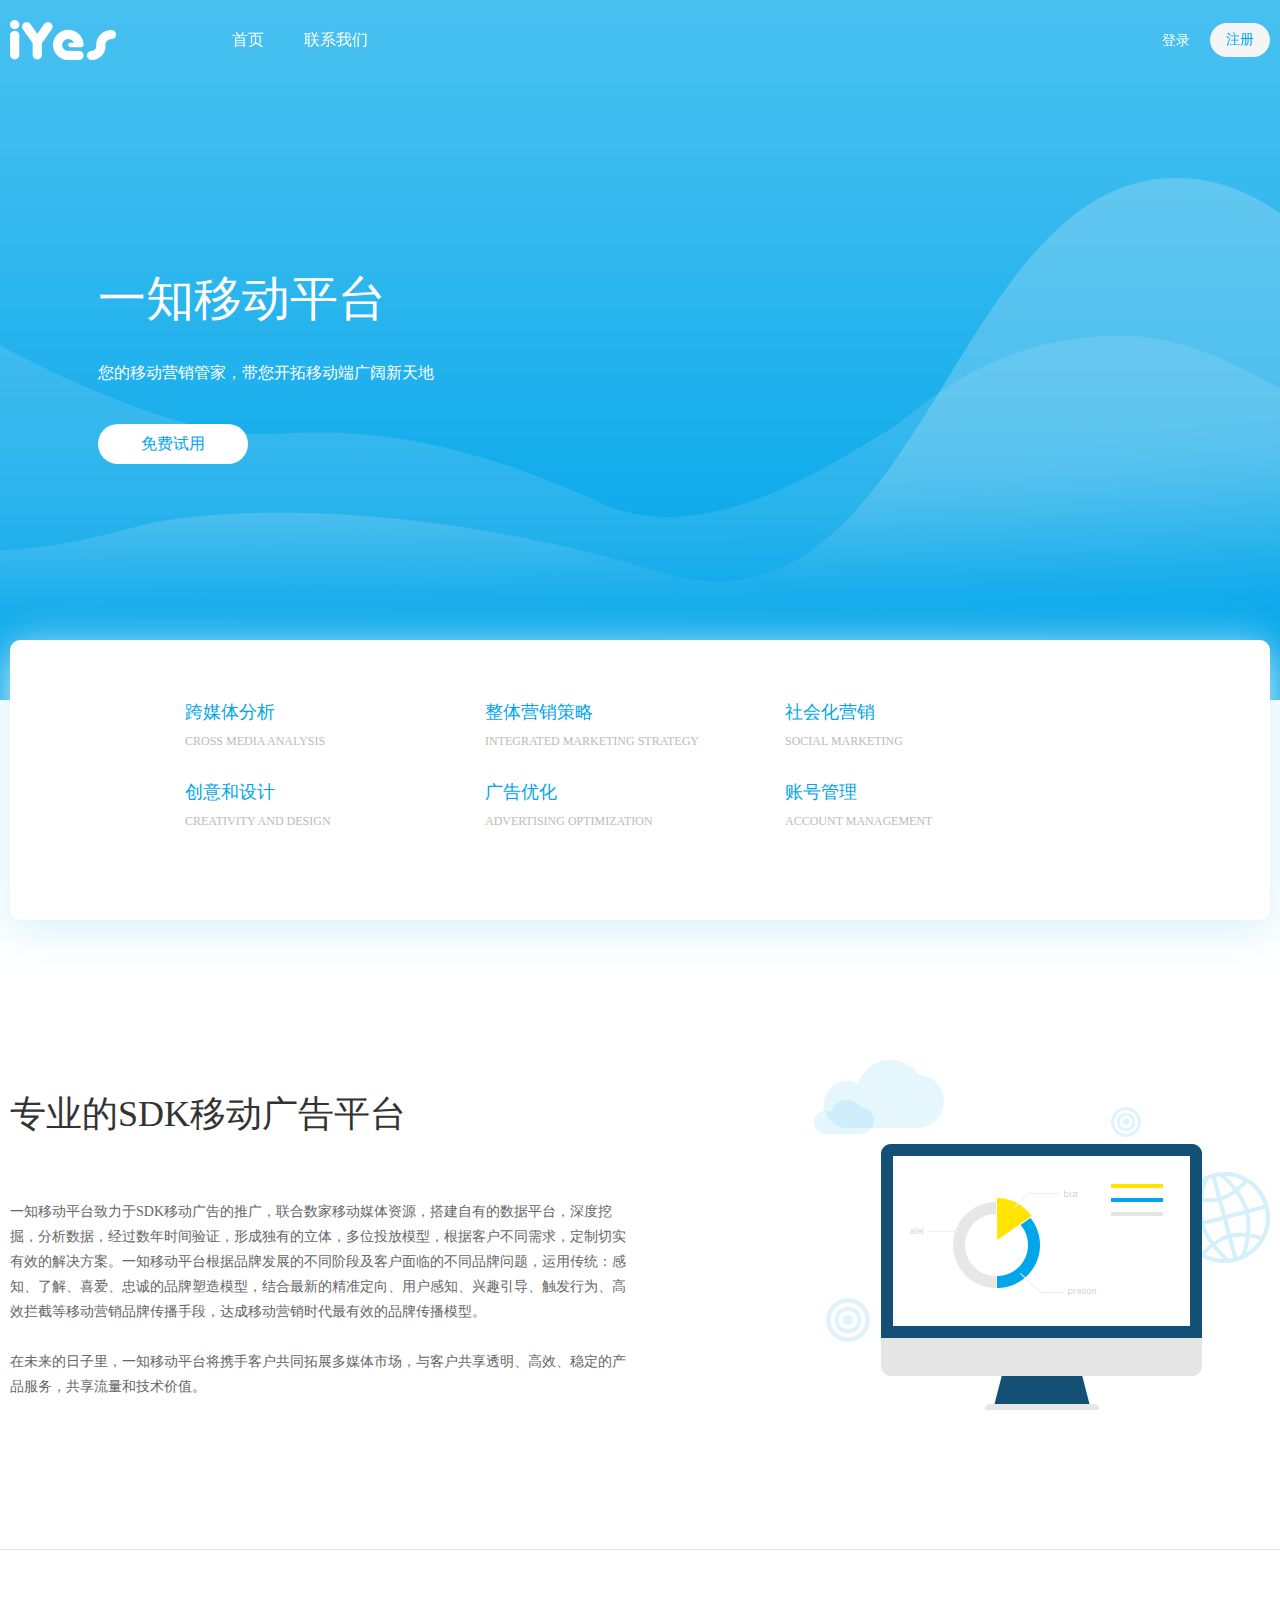
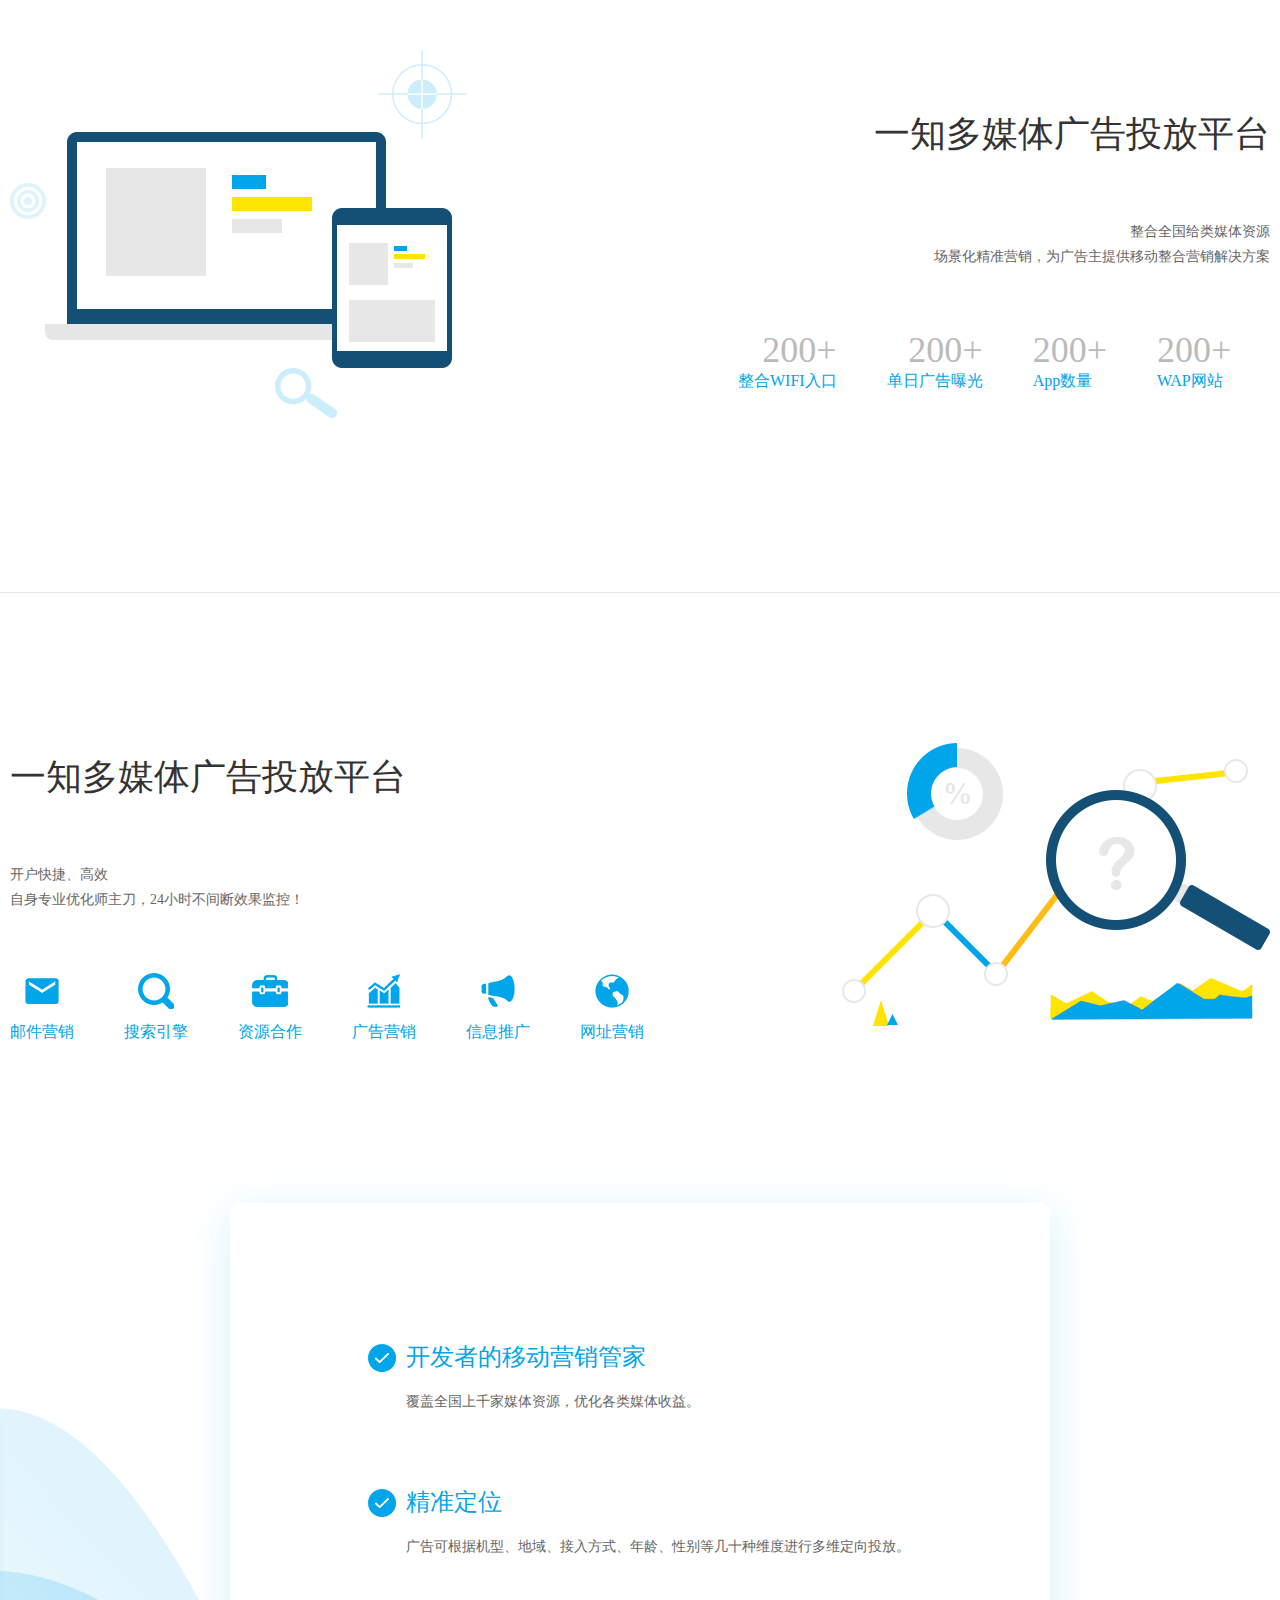
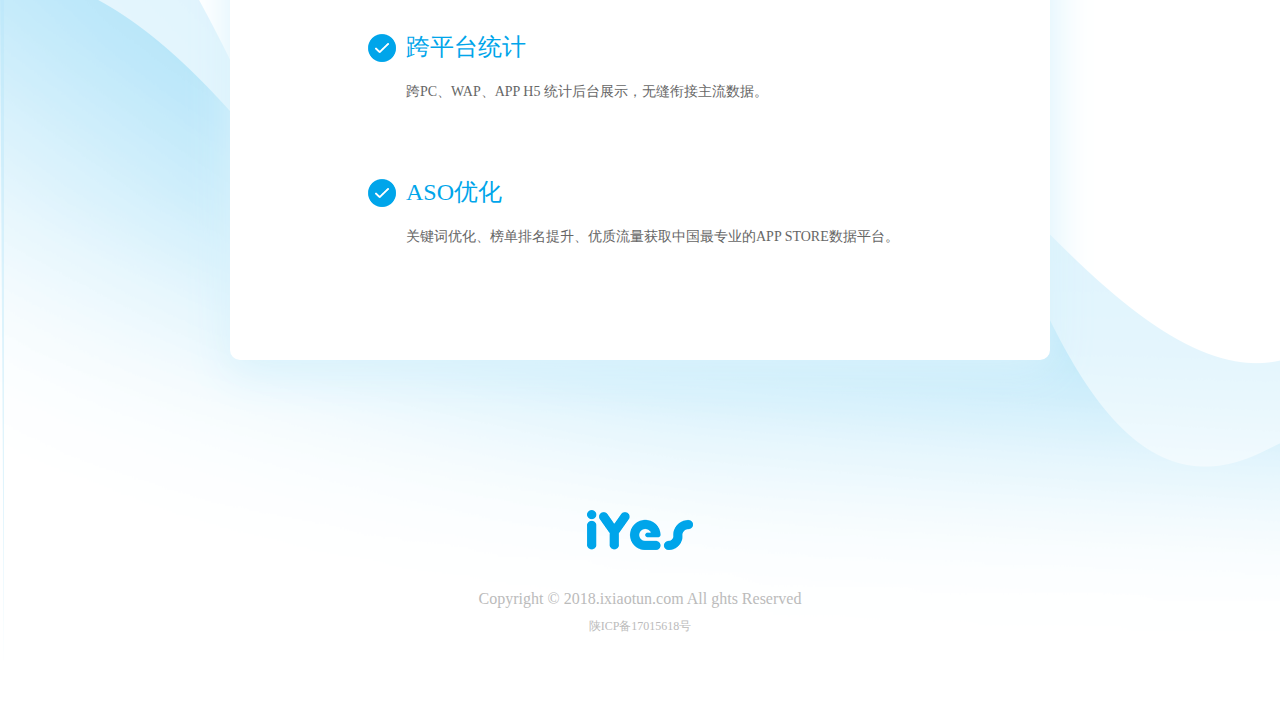
<file: index.html>
<!doctype html>
<html lang="en">
<head>
    <meta charset="UTF-8">
    <meta name="viewport"
          content="width=device-width, user-scalable=no, initial-scale=1.0, maximum-scale=1.0, minimum-scale=1.0">
    <meta http-equiv="X-UA-Compatible" content="ie=edge">
    <link rel="stylesheet" href="css/public.css">
    <link rel="stylesheet" href="css/index.css">
    <script src="js/jquery-3.2.1.min.js"></script>
    <script src="js/index.js"></script>
    <title>一知平台</title>
</head>
<body>
<div class="all">
    <!--导航栏-->
    <div class="nav">
        <div class="nav_all">
            <a href="index.html"><img src="images/logo_wihte.png" alt="" class="white">
                <img src="images/logo_blue.png" alt="" class="blue" style="display:none"></a>
            <ul class="ul_nav">
                <li><a href="index.html">首页</a></li>
                <li><a href="contact.html">联系我们</a></li>
            </ul>
            <ul class="ul_login">
                <li><a href="login.html">登录</a></li>
                <li><a href="register.html" class="a_regis">注册</a></li>
            </ul>
        </div>
    </div>

    <!--banner-->
    <div class="index_banner">
        <div class="banner">
            <span>一知移动平台</span>
            <em>您的移动营销管家，带您开拓移动端广阔新天地</em>
            <a href="login.html">免费试用</a>
        </div>
    </div>
    <div class="posit_six">
        <ul>
            <li><span>跨媒体分析</span><i>CROSS MEDIA ANALYSIS</i></li>
            <li><span>整体营销策略</span><i>INTEGRATED MARKETING STRATEGY</i></li>
            <li><span>社会化营销</span><i>SOCIAL MARKETING</i></li>
            <li><span>创意和设计</span><i>CREATIVITY AND DESIGN</i></li>
            <li><span>广告优化</span><i>ADVERTISING OPTIMIZATION</i></li>
            <li><span>账号管理</span><i>ACCOUNT MANAGEMENT</i></li>
        </ul>
    </div>
    <div class="index_con">
        <div class="index_con_one">
            <div class="one_left">
                <span>专业的SDK移动广告平台</span>
                <p>
                    一知移动平台致力于SDK移动广告的推广，联合数家移动媒体资源，搭建自有的数据平台，深度挖掘，分析数据，经过数年时间验证，形成独有的立体，多位投放模型，根据客户不同需求，定制切实有效的解决方案。一知移动平台根据品牌发展的不同阶段及客户面临的不同品牌问题，运用传统：感知、了解、喜爱、忠诚的品牌塑造模型，结合最新的精准定向、用户感知、兴趣引导、触发行为、高效拦截等移动营销品牌传播手段，达成移动营销时代最有效的品牌传播模型。
                    <br>
                    <br>
                    在未来的日子里，一知移动平台将携手客户共同拓展多媒体市场，与客户共享透明、高效、稳定的产品服务，共享流量和技术价值。
                </p>
            </div>
            <div class="one_right">
                <img src="images/img1.png" alt="">
            </div>
        </div>

        <div class="index_co">
            <div class="index_con_two">
                <div class="two_left">
                    <img src="images/img2.png" alt="">
                </div>
                <div class="two_right">
                    <span>一知多媒体广告投放平台</span>
                    <p>整合全国给类媒体资源
                        <br>
                        场景化精准营销，为广告主提供移动整合营销解决方案
                    </p>
                    <ul>
                        <li><span>200+</span><i>整合WIFI入口</i></li>
                        <li><span>200+</span><i>单日广告曝光</i></li>
                        <li><span>200+</span><i>App数量</i></li>
                        <li><span>200+</span><i>WAP网站</i></li>
                    </ul>
                </div>
            </div>
        </div>
        <div class="index_con_three">
            <div class="three_left">
                <span>一知多媒体广告投放平台</span>
                <p>开户快捷、高效
                    <br>
                    自身专业优化师主刀，24小时不间断效果监控！
                </p>
                <ul>
                    <li><span><img src="images/img3_left_icon1.png" alt=""></span><i>邮件营销</i></li>
                    <li><span><img src="images/img3_left_icon2.png" alt=""></span><i>搜索引擎</i></li>
                    <li><span><img src="images/img3_left_icon3.png" alt=""></span><i>资源合作</i></li>
                    <li><span><img src="images/img3_left_icon4.png" alt=""></span><i>广告营销</i></li>
                    <li><span><img src="images/img3_left_icon5.png" alt=""></span><i>信息推广</i></li>
                    <li><span><img src="images/img3_left_icon6.png" alt=""></span><i>网址营销</i></li>
                </ul>
            </div>
            <div class="three_right">
                <img src="images/img3.png" alt="">
            </div>
        </div>


    </div>

    <div class="footer">
        <div class="four">
            <ul>
                <li>
                    <img src="images/icon_pass.png" alt="">
                    <div class="con">
                        <em>开发者的移动营销管家</em>
                        <i>覆盖全国上千家媒体资源，优化各类媒体收益。</i>
                    </div>
                </li>
                <li>
                    <img src="images/icon_pass.png" alt="">
                    <div class="con">
                        <em>精准定位</em>
                        <i>广告可根据机型、地域、接入方式、年龄、性别等几十种维度进行多维定向投放。</i>
                    </div>
                </li>
                <li>
                    <img src="images/icon_pass.png" alt="">
                    <div class="con">
                        <em>跨平台统计</em>
                        <i>跨PC、WAP、APP H5 统计后台展示，无缝衔接主流数据。</i>
                    </div>
                </li>
                <li>
                    <img src="images/icon_pass.png" alt="">
                    <div class="con">
                        <em>ASO优化</em>
                        <i>关键词优化、榜单排名提升、优质流量获取中国最专业的APP STORE数据平台。</i>
                    </div>
                </li>
            </ul>
        </div>
        <img src="images/logo_blue.png" alt="" class="foot_logo">
        <em class="foot_em">Copyright © 2018.ixiaotun.com All ghts Reserved </em>
        <span class="foot_span"> 陕ICP备17015618号</span>


    </div>

</div>
</body>
</html>
</file>
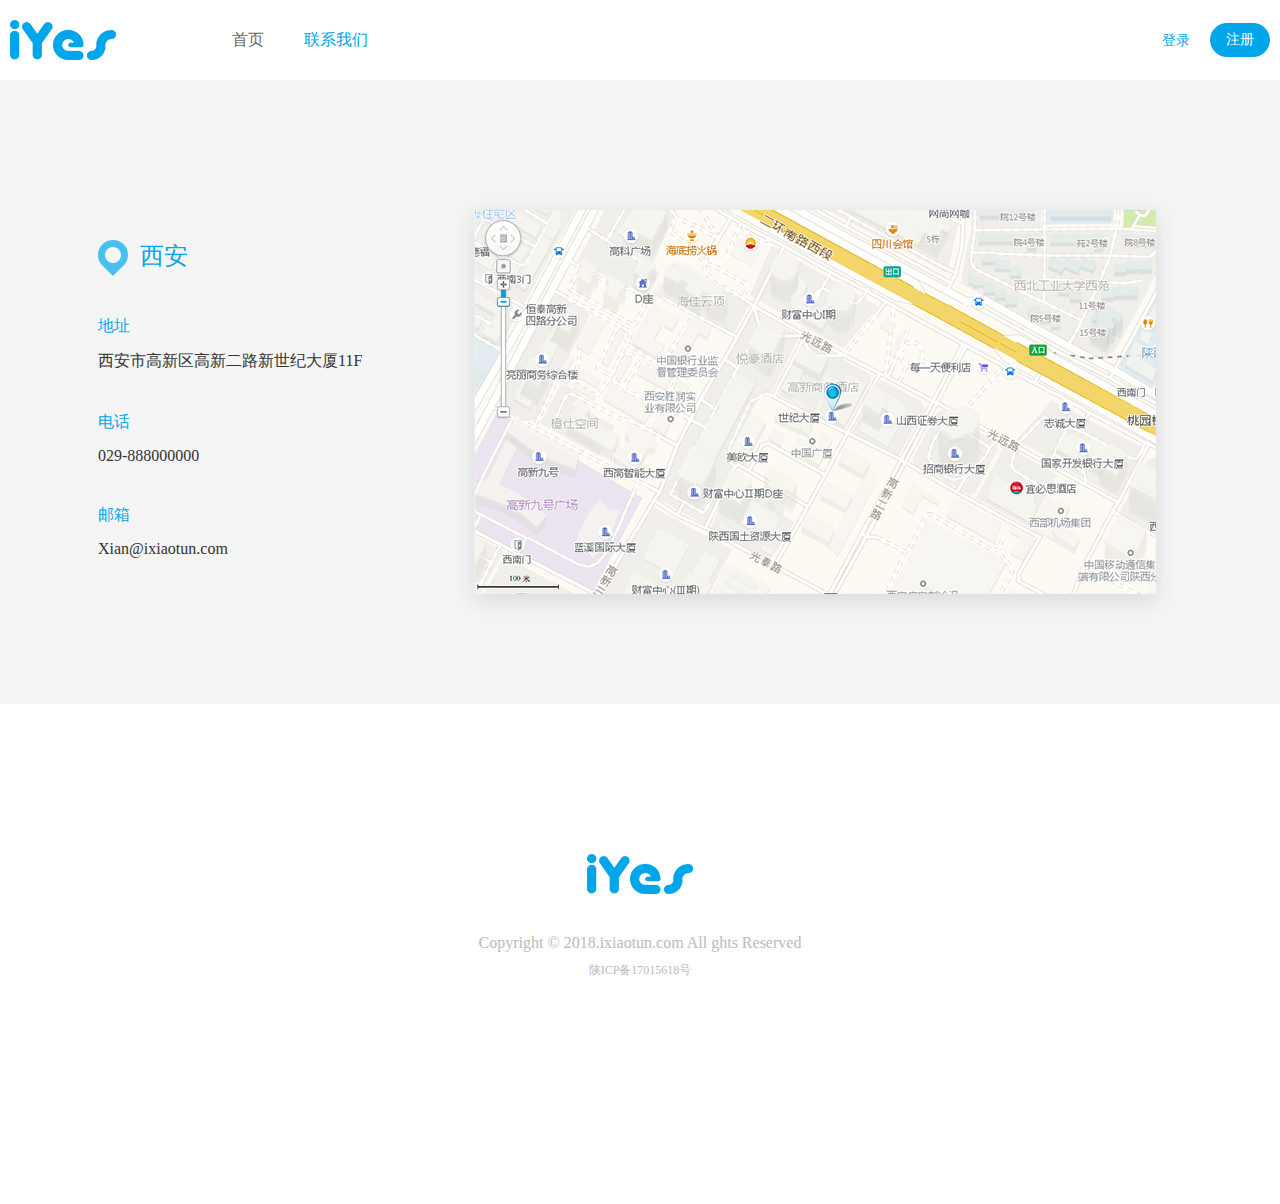
<file: contact.html>
<!doctype html>
<html lang="en">
<head>
    <meta charset="UTF-8">
    <meta name="viewport"
          content="width=device-width, user-scalable=no, initial-scale=1.0, maximum-scale=1.0, minimum-scale=1.0">
    <meta http-equiv="X-UA-Compatible" content="ie=edge">
    <link rel="stylesheet" href="css/public.css">
    <link rel="stylesheet" href="css/contact.css">
    <title>联系我们</title>
</head>
<body>
<div class="all">
    <div class="nav">
        <div class="nav_all">
            <a href="index.html"><img src="images/logo_blue.png" alt=""></a>
            <ul class="ul_nav">
                <li><a href="index.html" style="color:#666666">首页</a></li>
                <li><a href="contact.html" style="color:#00a5ea">联系我们</a></li>
            </ul>
            <ul class="ul_login">
                <li><a href="login.html" style="color:#00a5ea">登录</a></li>
                <li><a href="register.html" class="a_regis" style="background:#00a5ea;color:#ffffff">注册</a></li>
            </ul>
        </div>
    </div>
    <div class="contact">
        <div class="contact_con">
            <ul class="contact_left">
                <li>
                    <img src="images/icon_location.png" alt="">
                    <i>西安</i>
                </li>
                <li><span>地址</span><em>西安市高新区高新二路新世纪大厦11F</em></li>
                <li><span>电话</span><em>029-888000000</em></li>
                <li><span>邮箱</span><em>Xian@ixiaotun.com</em></li>
            </ul>
            <img src="images/img_map.png" alt="">
        </div>
    </div>
    <div class="footer">
        <img src="images/logo_blue.png" alt="" class="foot_logo">
        <em class="foot_em">Copyright © 2018.ixiaotun.com All ghts Reserved </em>
        <span class="foot_span"> 陕ICP备17015618号</span>
    </div>
</div>

</body>
</html>
</file>
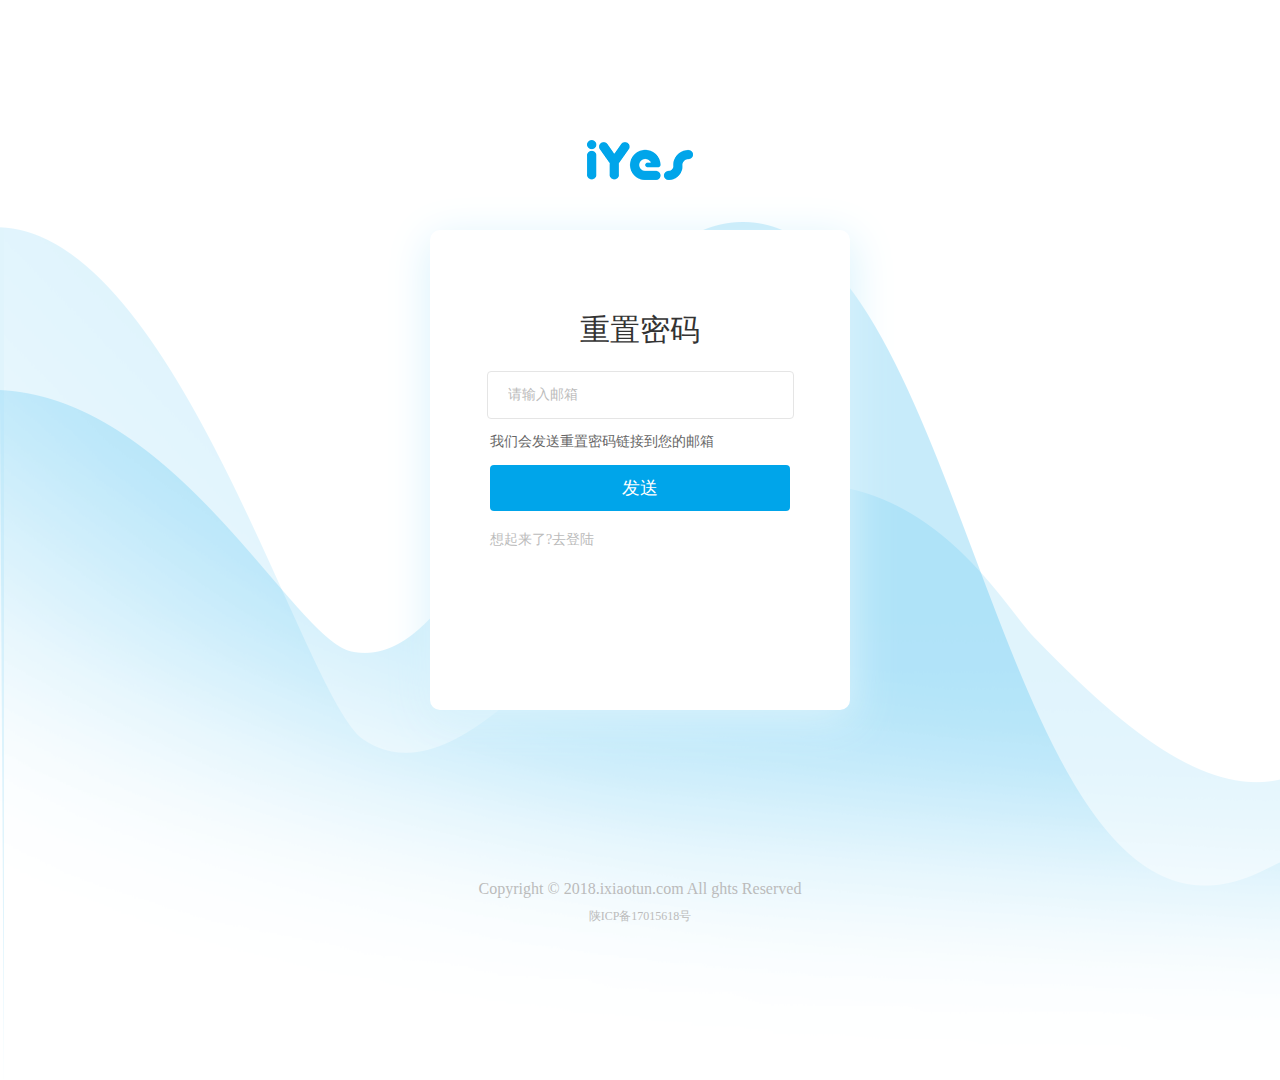
<file: forget_password.html>
<!doctype html>
<html lang="en">
<head>
    <meta charset="UTF-8">
    <meta name="viewport"
          content="width=device-width, user-scalable=no, initial-scale=1.0, maximum-scale=1.0, minimum-scale=1.0">
    <meta http-equiv="X-UA-Compatible" content="ie=edge">
    <link rel="stylesheet" href="css/public.css">
    <link rel="stylesheet" href="css/login.css">
    <title>重置密码</title>
</head>
<body>
<div class="all">
    <a href="index.html" class="index_back"><img src="images/logo_blue.png" alt=""></a>
    <div class="login_con">
        <span>重置密码</span>
        <input type="text" placeholder="请输入邮箱">
        <span class="tip" style=" display:block;
    width:300px;
    margin:0 auto;
    font-size: 14px;
    color:#666666;text-align: left;margin-top:14px;">我们会发送重置密码链接到您的邮箱</span>
        <a href="#" class="jump_index">发送</a>
        <a href="login.html" class="go_login">想起来了?去登陆</a>
    </div>
    <em class="foot_em">Copyright © 2018.ixiaotun.com All ghts Reserved </em>
    <span class="foot_span"> 陕ICP备17015618号</span>
</div>

</body>
</html>
</file>
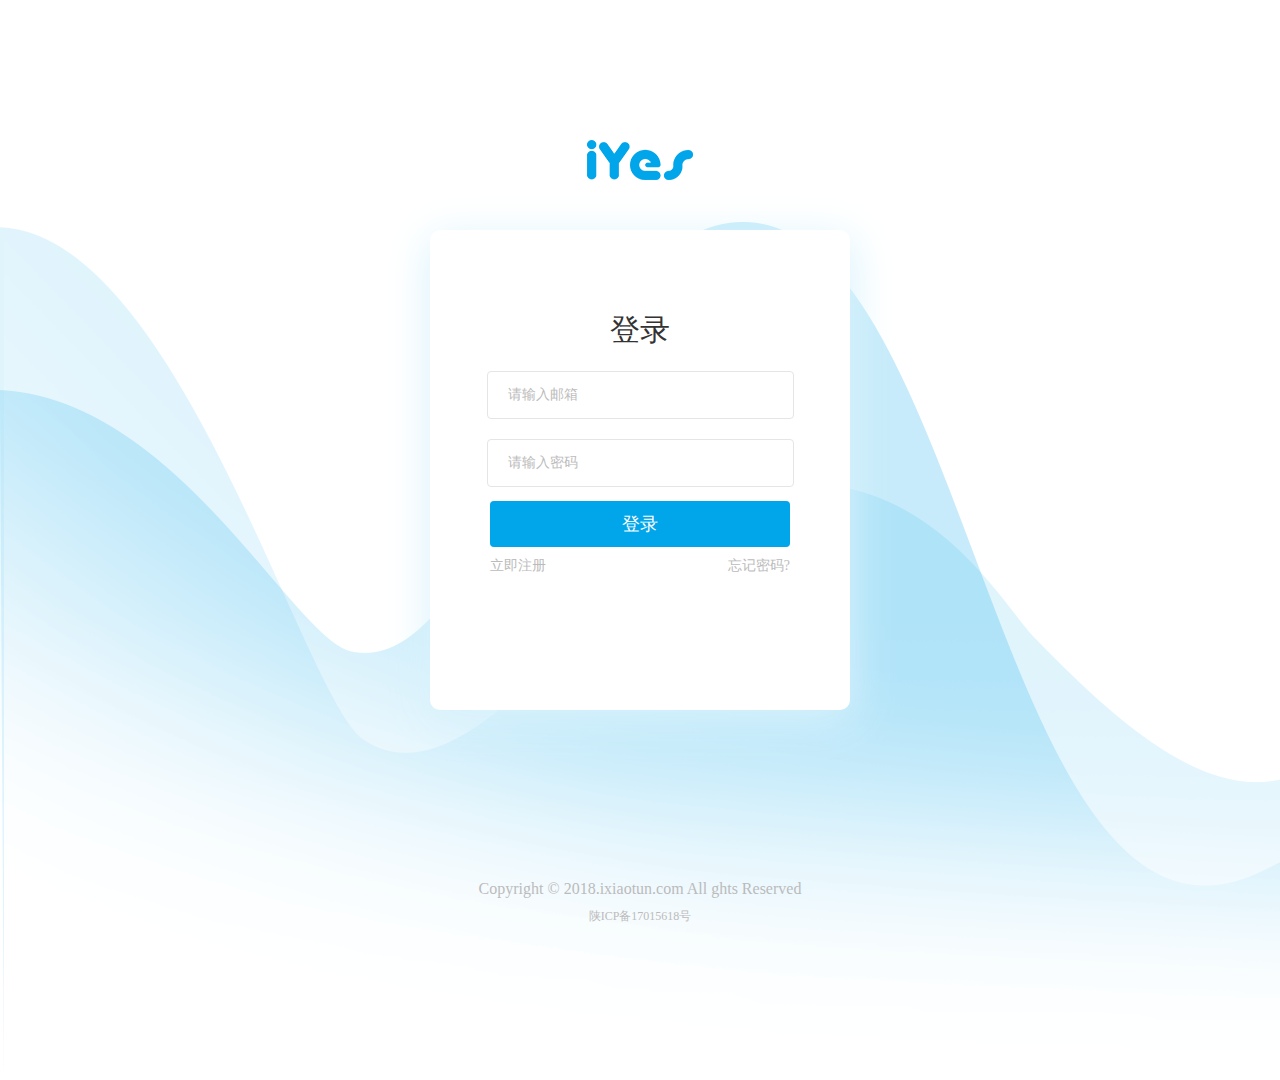
<file: login.html>
<!doctype html>
<html lang="en">
<head>
    <meta charset="UTF-8">
    <meta name="viewport"
          content="width=device-width, user-scalable=no, initial-scale=1.0, maximum-scale=1.0, minimum-scale=1.0">
    <meta http-equiv="X-UA-Compatible" content="ie=edge">
    <link rel="stylesheet" href="css/public.css">
    <link rel="stylesheet" href="css/login.css">
    <title>登录</title>
</head>
<body>
<div class="all">
    <a href="index.html" class="index_back"><img src="images/logo_blue.png" alt=""></a>
    <div class="login_con">
        <span>登录</span>
        <input type="text" placeholder="请输入邮箱">
        <input type="password" placeholder="请输入密码">
        <a href="index.html" class="jump_index">登录</a>
        <ul>
            <li><a href="register.html">立即注册</a></li>
            <li><a href="forget_password.html">忘记密码?</a></li>
        </ul>
    </div>
    <em class="foot_em">Copyright © 2018.ixiaotun.com All ghts Reserved </em>
    <span class="foot_span"> 陕ICP备17015618号</span>
</div>

</body>
</html>
</file>
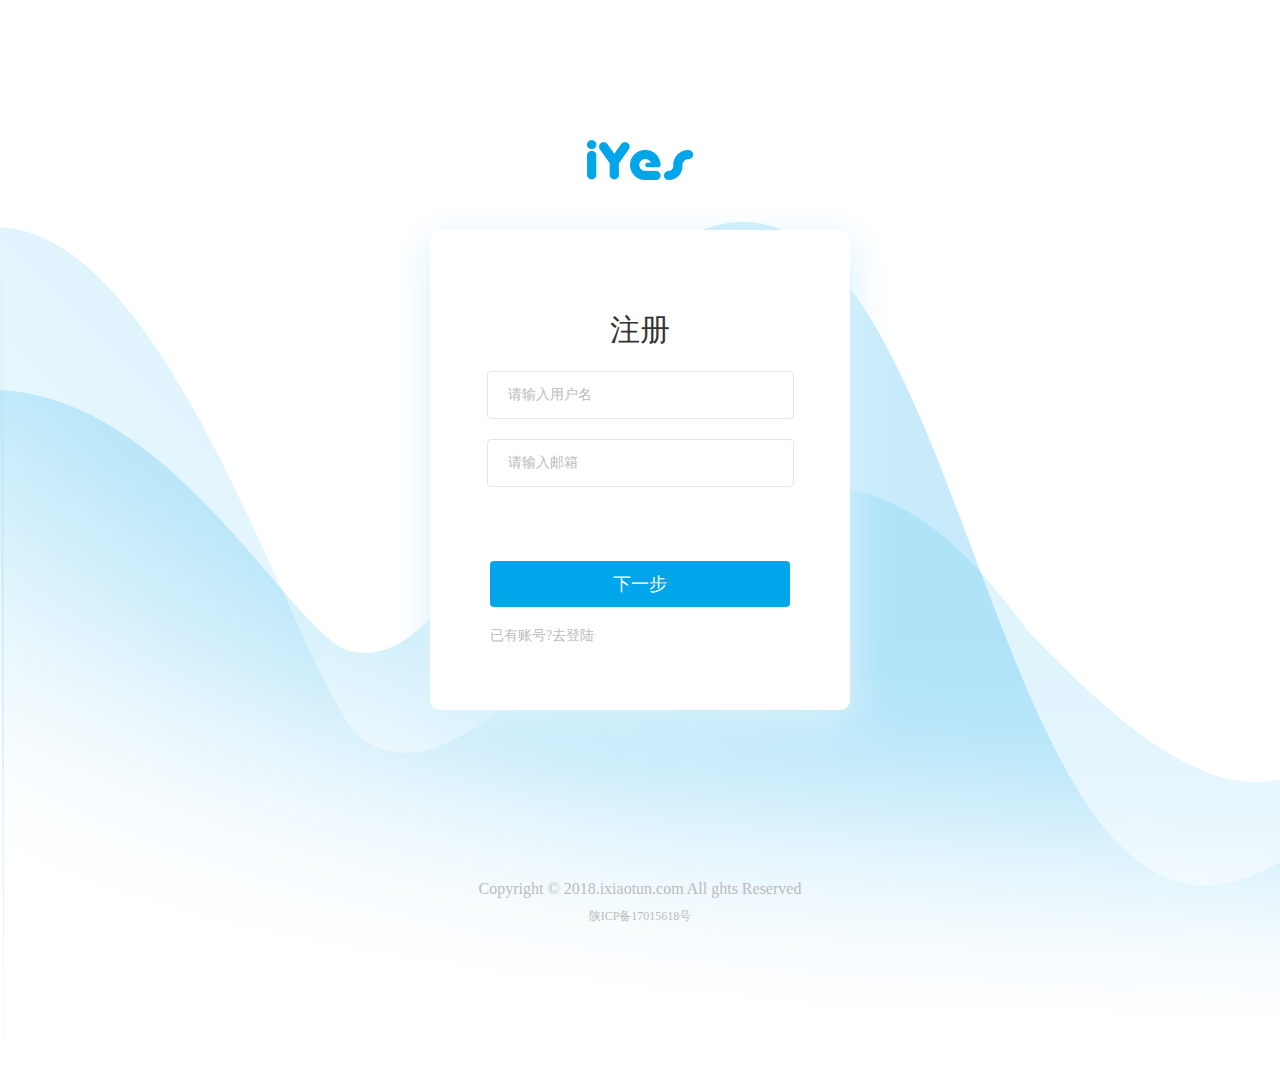
<file: register.html>
<!doctype html>
<html lang="en">
<head>
    <meta charset="UTF-8">
    <meta name="viewport"
          content="width=device-width, user-scalable=no, initial-scale=1.0, maximum-scale=1.0, minimum-scale=1.0">
    <meta http-equiv="X-UA-Compatible" content="ie=edge">
    <link rel="stylesheet" href="css/public.css">
    <link rel="stylesheet" href="css/login.css">
    <script src="js/jquery-3.2.1.min.js"></script>
    <script src="js/register.js"></script>
    <title>注册</title>
</head>
<body>
<div class="all">
    <a href="index.html" class="index_back"><img src="images/logo_blue.png" alt=""></a>
    <div class="login_con">
        <span>注册</span>
        <input type="text" placeholder="请输入用户名">
        <input type="text" placeholder="请输入邮箱">
        <div class="agree_jump">
            <div class="agree" style="display:none">注册即视为同意
                <i>隐私条款</i></div>
            <a href="#" class="jump_index">下一步</a></div>
        <a href="login.html" class="go_login">已有账号?去登陆</a>
    </div>
    <em class="foot_em">Copyright © 2018.ixiaotun.com All ghts Reserved </em>
    <span class="foot_span"> 陕ICP备17015618号</span>
</div>

</body>
</html>
</file>
<file: css/public.css>
* {
    margin: 0;
    padding: 0;
    list-style: none;
    font-family: "微软雅黑", "苹方";
}

a {
    text-decoration: none;
    font-style: normal;
}

span, em, i {
    font-style: normal;
}

.nav {
    width: 100%;
    height: 80px;
    position: fixed;
    top: 0;
    left: 0;
    z-index: 99;
}

.nav_all {
    width: 1260px;
    height: 100%;
    margin: 0 auto;
}

.nav_all img {
    display: block;
    width: 106px;
    height: 40px;
    margin-top: 20px;
    float: left;
}

.nav_all ul li {
    float: left;
    line-height: 80px;
}

.nav_all .ul_nav {
    float: left;
    margin-left: 76px;
}

.nav_all .ul_nav li {
    margin-left: 40px;
}

.nav_all .ul_nav li a {
    font-size: 16px;
    color: #ffffff;
}

.nav_all .ul_nav li a:hover {
    color: #e5e5e5;
}

.nav_all .ul_login {
    float: right;
}

.nav_all .ul_login li {
    margin-left: 20px;
}

.nav_all .ul_login li a {
    font-size: 14px;
    color: #ffffff;
}
.nav_all .ul_login li a:hover{
    color:#e5e5e5;
}
.nav_all .ul_login li .a_regis {
    display: block;
    width: 60px;
    height: 34px;
    background: #f5f5f5;
    border-radius: 28px;
    line-height: 34px;
    margin-top: 23px;
    text-align: center;
    color: #00a5ea;
}
.nav_all .ul_login li .a_regis:hover{
    color:#42c4e2;
}
.footer {
    height: 1120px;
    background: url(../images/back.png) no-repeat 0 200px;
}

.footer .foot_logo {
    display: block;
    width: 106px;
    height: 40px;
    margin: 0 auto;
    margin-top: 150px;
}

.foot_em {
    display: block;
    margin: 0 auto;
    color: #bbbbbb;
    text-align: center;
    margin-top: 40px;
}

.foot_span {
    display: block;
    margin: 0 auto;
    font-size: 12px;
    text-align: center;
    color: #bbbbbb;
    margin-top: 10px;
}


.border_bottom{
    box-shadow: 0 1px 5px #E5E5E5;
}
</file>
<file: css/index.css>
.index_banner {
    width: 100%;
    height: 700px;
    background: url(../images/banner_back.png) no-repeat;
    overflow: hidden;
}

.index_banner .banner {
    width: 1084px;
    height: auto;
    margin: 0 auto;
    margin-top: 267px;
}

.index_banner .banner span {
    display: block;
    font-size: 48px;
    color: #ffffff;
    font-weight: 400;
}

.index_banner .banner em {
    display: block;
    font-size: 16px;
    color: #ffffff;
    margin-top: 32px;
}

.index_banner .banner a {
    display: block;
    width: 150px;
    height: 40px;
    background: #ffffff;
    text-align: center;
    line-height: 40px;
    font-size: 16px;
    color: #00a5ea;
    border-radius: 30px;
    margin-top: 40px;
}

.index_banner .banner a:hover{
    background:rgba(225,225,225,.8);
}
.index_con {
    position: relative;
}

.posit_six {
    width: 1260px;
    height: 280px;
    background: #ffffff;
    margin: 0 auto;
    border-radius: 10px;
    position: absolute;
    left: 0;
    right: 0;
    top: 640px;
    -webkit-box-shadow: 0 10px 44px 2px #d9f2fc;
    -moz-box-shadow: 0 10px 44px 2px #d9f2fc;
    box-shadow: 0 10px 44px 2px #d9f2fc;
}

.posit_six ul {
    width: 910px;
    margin: 0 auto;
    margin-top: 60px;
}

.posit_six ul li {
    width: 300px;
    height: 80px;
    float: left;
}

.posit_six ul li span {
    display: block;
    font-size: 18px;
    color: #00a5ea;
}

.posit_six ul li i {
    display: block;
    font-size: 12px;
    color: #bbbbbb;
    margin-top: 10px;
}

.index_con {
    width: 100%;
    margin-top: 240px;
}

.index_con_one {
    width: 1260px;
    margin: 0 auto;
    overflow: hidden;
}

.index_con_one .one_left {
    float: left;
    width: 628px;
    padding: 150px 0;
}

.index_con_one .one_left span {
    font-size: 36px;
    color: #333333;
}

.index_con_one .one_left p {
    margin-top: 60px;
    font-size: 14px;
    color: #666666;
    line-height: 25px;
}

.index_con_one .one_right {
    float: right;
}

.index_con_one .one_right img {
    display: block;
    margin-top: 120px;
}

.index_co {
    width: 100%;
    border-top: 1px solid #e5e5e5;
    border-bottom: 1px solid #e5e5e5;
}

.index_con_two {
    width: 1260px;
    margin: 0 auto;
    overflow: hidden;
}

.index_con_two .two_left {
    float: left;
}

.index_con_two .two_left img {
    display: block;
    margin-top: 100px;
}

.index_con_two .two_right {
    float: right;
    padding-top: 160px;
    padding-bottom: 200px;
}

.index_con_two .two_right span {
    display: block;
    width: 582px;
    font-size: 36px;
    color: #333333;
    text-align: right;
}

.index_con_two .two_right p {
    margin-top: 60px;
    font-size: 14px;
    color: #666666;
    text-align: right;
    line-height: 25px;
}

.index_con_two .two_right ul {
    width: 582px;
    float: right;
    margin-top: 60px;
}

.index_con_two .two_right ul li {
    float: left;
    margin-left: 50px;
}

.index_con_two .two_right ul li span {
    display: block;
    font-size: 36px;
    color: #bbbbbb;
    width: inherit;
}

.index_con_two .two_right ul li i {
    display: block;
    font-size: 16px;
    color: #00a5ea;
}

.index_con_three {
    width: 1260px;
    margin: 0 auto;
    overflow: hidden;
}

.index_con_three .three_left {
    float: left;
    padding-top: 160px;
    padding-bottom: 160px;
}

.index_con_three .three_left span {
    font-size: 36px;
    color: #333333;
}

.index_con_three .three_left p {
    margin-top: 60px;
    font-size: 14px;
    color: #666666;
    line-height: 25px;
}

.index_con_three .three_left ul {
    overflow: hidden;
    margin-top: 60px;
}

.index_con_three .three_left ul li {
    float: left;
    margin-left: 50px;
}

.index_con_three .three_left ul li img {
    display: block;
    margin: 0 auto;
}

.index_con_three .three_left ul li:nth-child(1) {
    margin-left: 0;
}

.index_con_three .three_left ul li i {
    display: block;
    font-size: 16px;
    color: #00a5ea;
    margin-top: 12px;
}

.index_con_three .three_right {
    float: right;
}

.index_con_three .three_right img {
    display: block;
    margin-top: 150px;

}

.four {
    width: 820px;
    height: 757px;
    background: #ffffff;
    box-shadow: 1px 10px 44px 2px #d9f2fc;
    margin: 0 auto;
    border-radius:10px;
}

.four ul {
    overflow: hidden;
    padding: 138px;
}
.four ul li{
    overflow: hidden;
    margin-top:75px;
}
.four ul li:nth-child(1){
    margin-top:0;
}
.four ul li img {
    display: block;
    float: left;
    margin-top:3px;
}

.four ul li .con {
    float: left;
    margin-left:10px;
}

.four ul li .con em{
    display:block;
    font-size:24px;
    color: #00a5ea;
}
.four ul li .con i{
    display:block;
    font-size:14px;
    color: #666666;
    margin-top:20px;
}
</file>
<file: css/contact.css>
.nav {
    background: #ffffff;
}

.contact {
    margin-top: 80px;
    width: 100%;
    height: 624px;
    background: #f5f5f5;
}

.contact_con {
    width: 1084px;
    margin: 0 auto;
    overflow: hidden;
    padding-top: 110px;
}

.contact_con ul {
    float: left;
    margin-top:50px;
}

.contact_con ul li {
    overflow: hidden;
}

.contact_con ul li:nth-child(1) img {
    display: block;
    float: left;
}

.contact_con ul li:nth-child(1) i {
    display: block;
    float: left;
    margin-left: 12px;
    font-size: 24px;
    color: #00a5ea;
}

.contact_con ul li:nth-child(2), li:nth-child(3), li:nth-child(4) {
    overflow: hidden;
    margin-top: 40px;
}

.contact_con ul li:nth-child(2) span, li:nth-child(3) span, li:nth-child(4) span {
    display: block;
    font-size: 16px;
    color: #00a5ea;
}

.contact_con ul li:nth-child(2) em, li:nth-child(3) em, li:nth-child(4) em {
    display: block;
    font-size: 16px;
    color: #333333;
    margin-top: 14px;
}

.contact_con img {
    display: block;
    float: right;
}


.footer{
    height:350px;
    background: none;
}
</file>
<file: css/login.css>
.all{
    width:100%;
    height:1080px;
    background: url(../images/back.png) no-repeat 0 222px;
    overflow: hidden;
}

.all .index_back{
    display:block;
    margin:0 auto;
    width:106px;
    height:40px;
    margin-top:140px;
}

.all .index_back img{
    display:block;
    width:100%;
    height:100%;
}

.all .login_con{
    width:420px;
    height:480px;
    background:#ffffff;
    border-radius: 10px;
    box-shadow: 1px 10px 44px 2px #d9f2fc;
    margin:0 auto;
    margin-top:50px;
    margin-bottom:170px;
    overflow: hidden;
}
.all .login_con span{
    display:block;
    font-size:30px;
    color:#333333;
    margin-top:80px;
    margin-bottom:20px;
    text-align: center;
}

.all .login_con input{
    display:block;
    width:285px;
    height:46px;
    margin:0 auto;
    border-radius:4px;
    border:1px solid #e5e5e5;
    margin-top:20px;
    padding-left:20px;
    color:#333333;
}

::-webkit-input-placeholder { /* WebKit browsers */
    color:#bbbbbb;font-size:14px;
}
:-moz-placeholder { /* Mozilla Firefox 4 to 18 */
    color:#bbbbbb;font-size:14px;
}
::-moz-placeholder { /* Mozilla Firefox 19+ */
    color:#bbbbbb;font-size:14px;
}
:-ms-input-placeholder { /* Internet Explorer 10+ */
    color:#bbbbbb;font-size:14px;
}













.agree_jump{
    margin-top:74px;
}

.jump_index{
    display:block;
    margin:0 auto;
    width:300px;
    height:46px;
    border-radius:4px;
    background:#00a5ea;
    color:#ffffff;
    font-size:18px;
    margin-top:14px;
    text-align: center;
    line-height: 46px;
}

.login_con ul{
    width:300px;
    margin:0 auto;
    display:flex;
    justify-content:space-between;
    margin-top:10px;
}
.login_con ul li a{
    display:block;
    color:#bbbbbb;
    font-size:14px;
}

.go_login{
    width:300px;
    display:block;
    color:#bbbbbb;
    font-size:14px;
    margin:0 auto;
    margin-top:20px;
}


.tip{
    display:block;
    width:300px;
    margin:0 auto;
    font-size: 14px;
    color:#666666;
}

.agree{
    width:300px;
    margin:0 auto;
    text-align: center;
    font-size:14px;
    color:#bbbbbb;
}
.agree i{
    font-size:14px;
    color: #00a5ea;
}
</file>
